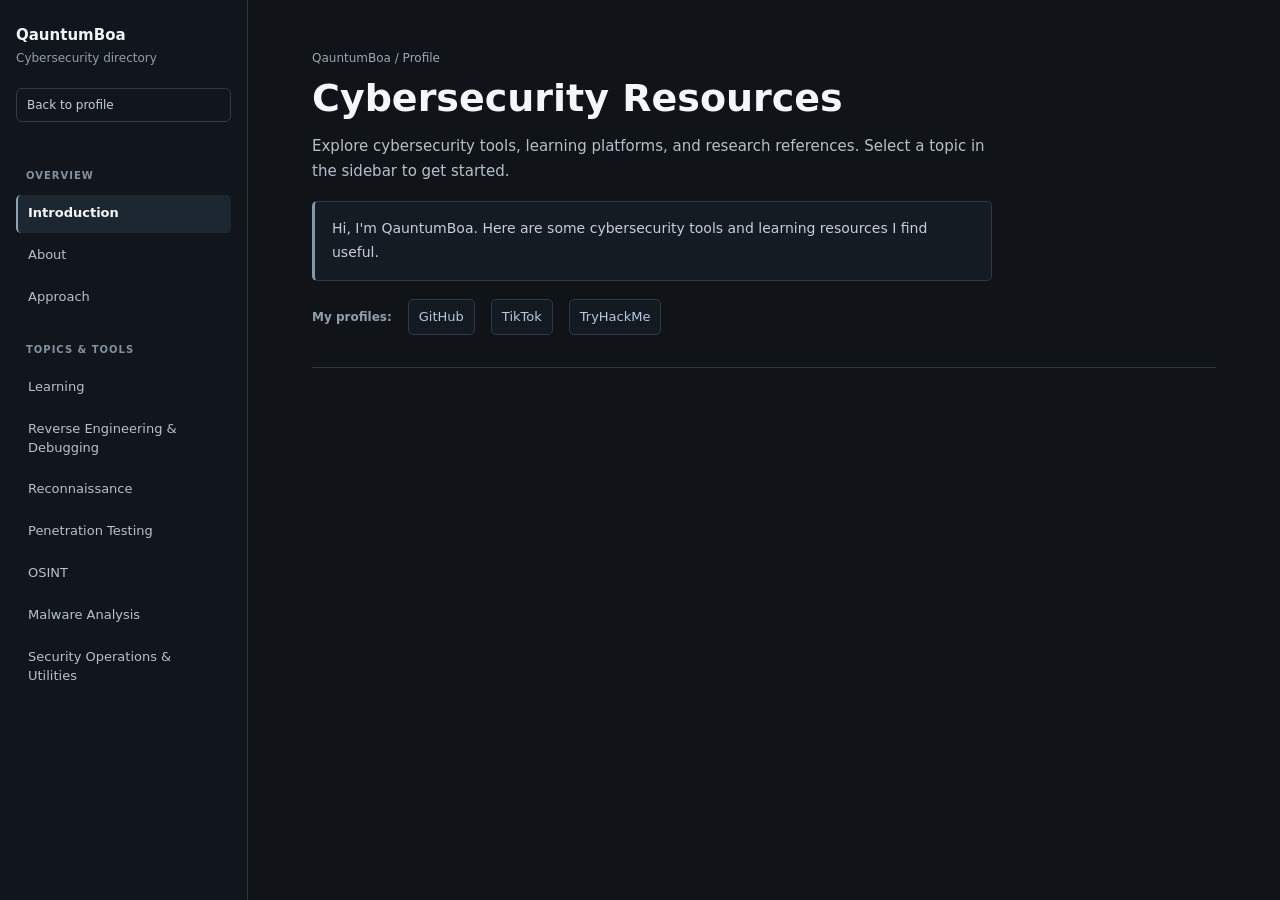
<file: other-information.html>
<!DOCTYPE html>
<html lang="en">
<head>
    <meta charset="UTF-8">
    <meta name="viewport" content="width=device-width, initial-scale=1.0">
    <meta name="theme-color" content="#111820">
    <meta name="description" content="Cybersecurity tools, learning platforms, and research references curated by QauntumBoa.">
    <title>Cybersecurity Resources | QauntumBoa</title>
    <style>
        :root {
            color-scheme: dark;
            font-family: Inter, ui-sans-serif, system-ui, -apple-system, BlinkMacSystemFont, "Segoe UI", sans-serif;
            color: #e5e7eb;
            background: #101419;
        }

        * {
            box-sizing: border-box;
        }

        [hidden] {
            display: none !important;
        }

        .skip-link {
            position: fixed;
            top: 10px;
            left: 10px;
            z-index: 10;
            padding: 10px 12px;
            transform: translateY(-160%);
            border: 1px solid #53677a;
            border-radius: 5px;
            background: #18212a;
            color: #f5f7f9;
            text-decoration: none;
        }

        .skip-link:focus {
            transform: translateY(0);
        }

        body {
            min-height: 100vh;
            min-height: 100dvh;
            margin: 0;
            background: #101419;
        }

        .docs-layout {
            display: grid;
            grid-template-columns: 248px minmax(0, 1fr);
            min-height: 100vh;
            min-height: 100dvh;
            width: min(100%, 1440px);
            margin: 0 auto;
        }

        .docs-sidebar {
            position: sticky;
            top: 0;
            z-index: 2;
            align-self: start;
            height: 100vh;
            height: 100dvh;
            padding: 26px 16px;
            border-right: 1px solid #2b333d;
            background: #11161c;
            overflow-y: auto;
        }

        .sidebar-brand {
            display: block;
            color: #f0f3f6;
            font-size: 15px;
            font-weight: 700;
            text-decoration: none;
        }

        .sidebar-caption {
            margin: 4px 0 20px;
            color: #929eaa;
            font-size: 12px;
        }

        .sidebar-back {
            display: block;
            margin: 0 0 25px;
            padding: 9px 10px;
            border: 1px solid #303b47;
            border-radius: 6px;
            color: #c5d0dc;
            font-size: 12px;
            text-decoration: none;
            transition: background-color 140ms ease, border-color 140ms ease;
        }

        .sidebar-back:hover {
            border-color: #53677a;
            background: #19212a;
            color: #fff;
        }

        .sidebar-label {
            margin: 20px 10px 7px;
            color: #84919e;
            font-size: 10px;
            font-weight: 700;
            letter-spacing: 0.1em;
            text-transform: uppercase;
        }

        .sidebar-nav {
            display: grid;
            gap: 4px;
        }

        .sidebar-nav a {
            display: block;
            min-height: 38px;
            padding: 9px 10px;
            border-left: 2px solid transparent;
            border-radius: 5px;
            color: #b7c1cc;
            font-size: 13px;
            line-height: 1.45;
            text-decoration: none;
            transition: background-color 140ms ease, border-color 140ms ease, color 140ms ease;
        }

        .sidebar-nav a:hover,
        .sidebar-nav a[aria-current="page"] {
            border-left-color: #8ca4b8;
            background: #1d2731;
            color: #f5f7f9;
        }

        .sidebar-nav a[aria-current="page"] {
            font-weight: 600;
        }

        .docs-main {
            width: min(100%, 1060px);
            padding: 48px clamp(28px, 5vw, 72px) 72px;
            margin: 0 auto;
        }

        .page-header {
            padding-bottom: 32px;
            margin-bottom: 32px;
            border-bottom: 1px solid #2d3742;
        }

        .eyebrow {
            margin: 0 0 8px;
            color: #9ba7b3;
            font-size: 12px;
        }

        h1 {
            margin: 0;
            color: #f4f6f8;
            font-size: clamp(30px, 4vw, 38px);
            font-weight: 650;
            line-height: 1.2;
        }

        .page-lead {
            max-width: 680px;
            margin-top: 12px;
            color: #b6c0ca;
            font-size: 15px;
            line-height: 1.7;
        }

        .intro-text-box {
            max-width: 680px;
            padding: 15px 17px;
            margin-top: 16px;
            border: 1px solid #303943;
            border-left: 3px solid #8298aa;
            border-radius: 5px;
            background: #151b22;
            color: #c5ced8;
        }

        .profile-links {
            display: flex;
            flex-wrap: wrap;
            gap: 16px;
            margin-top: 18px;
        }

        .profile-links-label {
            align-self: center;
            color: #929eaa;
            font-size: 12px;
            font-weight: 600;
        }

        .profile-links a,
        .sidebar-nav a,
        .sidebar-back,
        .tool-list a {
            text-underline-offset: 3px;
        }

        .profile-links a {
            display: inline-flex;
            min-height: 36px;
            align-items: center;
            padding: 6px 10px;
            border: 1px solid #303b47;
            border-radius: 5px;
            background: #141a21;
            font-size: 13px;
            text-decoration: none;
            transition: background-color 140ms ease, border-color 140ms ease;
        }

        .profile-links a:hover {
            border-color: #607387;
            background: #1a232c;
        }

        a {
            color: #b6c8e3;
        }

        a:hover {
            color: #f1f5f8;
        }

        a:focus-visible,
        summary:focus-visible {
            outline: 2px solid #8da3b7;
            outline-offset: 3px;
        }

        .overview-grid {
            display: grid;
            grid-template-columns: minmax(0, 1fr);
            gap: 28px;
            margin-bottom: 48px;
        }

        .overview-grid section {
            padding: 18px;
            border: 1px solid #303943;
            border-radius: 6px;
            background: #141a21;
        }

        h2 {
            margin: 0 0 9px;
            color: #e8edf2;
            font-size: 16px;
            font-weight: 650;
        }

        p {
            margin: 0;
            color: #b8c2cc;
            font-size: 14px;
            line-height: 1.7;
        }

        .tool-directory {
            scroll-margin-top: 20px;
        }

        .tools-header {
            margin-bottom: 18px;
        }

        .tools-header h2 {
            margin-bottom: 5px;
            font-size: 22px;
        }

        .tools-intro {
            color: #aeb8c2;
            font-size: 13px;
        }

        .tool-search-group {
            max-width: 560px;
            margin-top: 18px;
        }

        .tool-search-label {
            display: block;
            margin-bottom: 7px;
            color: #c3cdd6;
            font-size: 12px;
            font-weight: 600;
        }

        .tool-search {
            width: 100%;
            min-height: 42px;
            padding: 9px 12px;
            border: 1px solid #3a4652;
            border-radius: 5px;
            background: #12181e;
            color: #e5e7eb;
            font: inherit;
            font-size: 14px;
        }

        .tool-search::placeholder {
            color: #8995a0;
        }

        .tool-search:focus-visible {
            border-color: #8da3b7;
            outline: 2px solid #8da3b7;
            outline-offset: 2px;
        }

        .search-status {
            margin-top: 8px;
            color: #aeb8c2;
            font-size: 12px;
        }

        .tool-category {
            margin: 0 0 8px;
            border: 1px solid #303943;
            border-radius: 5px;
            scroll-margin-top: 24px;
        }

        .tool-category > summary {
            display: flex;
            align-items: center;
            justify-content: space-between;
            gap: 12px;
            min-height: 52px;
            padding: 13px 14px;
            color: #dfe5eb;
            font-size: 15px;
            font-weight: 650;
            cursor: pointer;
            list-style: none;
            transition: background-color 140ms ease, color 140ms ease;
        }

        .tool-category > summary::-webkit-details-marker,
        .tool-subcategory > summary::-webkit-details-marker {
            display: none;
        }

        .tool-category > summary::after,
        .tool-subcategory > summary::after {
            content: "+";
            display: grid;
            flex: 0 0 22px;
            width: 22px;
            height: 22px;
            place-items: center;
            border: 1px solid #46525f;
            border-radius: 4px;
            color: #c4ced8;
            font-size: 14px;
        }

        .tool-category[open] > summary::after,
        .tool-subcategory[open] > summary::after {
            content: "\2212";
        }

        .tool-category:not([open]) > summary:hover {
            background: #171f27;
            color: #fff;
        }

        .tool-category[open] {
            margin: 12px 0;
            padding: 0 14px 14px;
            border: 1px solid #526c80;
            border-radius: 6px;
            background: #17212b;
        }

        .tool-category[open] > summary {
            margin: 0 -14px 8px;
            padding: 15px 14px;
            border-bottom: 1px solid #405365;
            border-radius: 5px 5px 0 0;
            background: #233442;
            color: #f1f5f8;
        }

        .tool-category[open] > summary::after {
            border-color: #70869a;
            background: #2d4353;
        }

        .tool-subcategory {
            margin: 0 0 14px;
            padding: 0 14px;
            border-left: 2px solid #303c48;
        }

        .tool-subcategory:last-child {
            margin-bottom: 0;
        }

        .tool-subcategory > summary {
            display: flex;
            align-items: center;
            justify-content: space-between;
            gap: 10px;
            min-height: 40px;
            padding: 9px 0;
            color: #bcc7d1;
            font-size: 12px;
            font-weight: 650;
            cursor: pointer;
            list-style: none;
            transition: color 140ms ease;
        }

        .tool-subcategory > summary:hover {
            color: #f1f5f8;
        }

        .tool-subcategory[open] {
            border-left-color: #7590a6;
        }

        .tool-subcategory[open] > summary {
            color: #e6edf3;
        }

        .tool-list {
            margin: 0;
            padding: 0 0 2px;
            list-style: none;
        }

        .tool-group + .tool-group {
            padding-top: 8px;
            margin-top: 6px;
            border-top: 1px solid #29333d;
        }

        .tool-group-title {
            padding: 8px 10px 3px;
            margin: 0;
            color: #a4afba;
            font-size: 12px;
            font-weight: 650;
            line-height: 1.4;
        }

        .tool-list li {
            padding: 12px 10px;
            border-top: 1px solid #29333d;
            border-radius: 4px;
        }

        .tool-list li:first-child {
            border-top: 0;
        }

        .tool-list a {
            display: inline-block;
            color: #c4d2df;
            font-size: 14px;
            font-weight: 650;
            text-decoration: none;
        }

        .tool-list a:hover {
            color: #fff;
            text-decoration: underline;
        }

        .tool-list p {
            margin-top: 3px;
            color: #aeb9c3;
            font-size: 13px;
            line-height: 1.6;
        }

        .usage-notice {
            margin-top: 28px;
            padding: 16px 18px;
            border: 1px solid #3b4651;
            border-left: 3px solid #8298aa;
            border-radius: 5px;
            background: #141a21;
        }

        .usage-notice h3 {
            margin: 0 0 5px;
            color: #d7dfe6;
            font-size: 13px;
            font-weight: 650;
        }

        .usage-notice p {
            color: #aeb8c2;
            font-size: 12px;
            line-height: 1.6;
        }

        @media (max-width: 900px) {
            .docs-layout {
                grid-template-columns: 1fr;
            }

            .docs-sidebar {
                position: sticky;
                top: 0;
                z-index: 3;
                display: grid;
                grid-template-columns: minmax(0, 1fr) auto;
                align-items: center;
                height: auto;
                padding: 15px 20px 12px;
                border-right: 0;
                border-bottom: 1px solid #2b333d;
                box-shadow: 0 4px 12px rgb(0 0 0 / 14%);
            }

            .sidebar-caption,
            .sidebar-label {
                display: none;
            }

            .sidebar-brand {
                margin: 0;
            }

            .sidebar-back {
                grid-column: 2;
                grid-row: 1;
                margin: 0;
            }

            .sidebar-nav {
                grid-column: 1 / -1;
                display: flex;
                gap: 5px;
                margin-top: 10px;
                overflow-x: auto;
                padding: 2px 2px 5px;
                overscroll-behavior-x: contain;
                scroll-snap-type: x proximity;
                scrollbar-color: #465563 #11161c;
                scrollbar-width: thin;
            }

            .sidebar-nav a {
                flex: 0 0 auto;
                min-height: 36px;
                scroll-snap-align: start;
                white-space: nowrap;
            }

            .docs-main {
                padding: 32px 28px 52px;
            }

            .tool-category,
            .page-header,
            .overview-grid section {
                scroll-margin-top: 118px;
            }
        }

        @media (max-width: 640px) {
            .docs-main {
                padding: 26px 18px 40px;
            }

            .overview-grid {
                gap: 20px;
                margin-bottom: 36px;
            }

            .tool-category[open] {
                padding: 0 10px 10px;
            }

            .tool-category[open] > summary {
                margin: 0 -10px 7px;
                padding: 14px 10px;
            }

            .tool-subcategory {
                padding: 0 10px;
            }

            .tool-list li {
                padding: 11px 8px;
            }
        }

        @media (prefers-reduced-motion: reduce) {
            *,
            *::before,
            *::after {
                scroll-behavior: auto !important;
                transition-duration: 0.01ms !important;
            }
        }

        @media (max-width: 420px) {
            .docs-sidebar {
                padding-right: 12px;
                padding-left: 12px;
            }

            .sidebar-back {
                padding: 8px;
            }
        }
    </style>
    <noscript>
        <style>
            .overview-grid[hidden] {
                display: grid !important;
            }

            .tool-directory[hidden],
            .tool-category[hidden] {
                display: block !important;
            }

            .tool-search-group,
            .skip-link {
                display: none !important;
            }
        </style>
    </noscript>
</head>
<body>
    <a class="skip-link" href="#main-content">Skip to content</a>
    <div class="docs-layout">
        <aside class="docs-sidebar" aria-label="Page navigation">
            <a class="sidebar-brand" href="index.html">QauntumBoa</a>
            <p class="sidebar-caption">Cybersecurity directory</p>
            <a class="sidebar-back" href="index.html">Back to profile</a>
            <nav class="sidebar-nav" aria-label="Contents">
                <p class="sidebar-label">Overview</p>
                <a href="#overview" aria-current="page">Introduction</a>
                <a href="#about">About</a>
                <a href="#approach">Approach</a>
                <p class="sidebar-label">Topics &amp; Tools</p>
                <a href="#learning">Learning</a>
                <a href="#reverse-engineering">Reverse Engineering &amp; Debugging</a>
                <a href="#reconnaissance">Reconnaissance</a>
                <a href="#pentesting">Penetration Testing</a>
                <a href="#osint">OSINT</a>
                <a href="#malware-analysis">Malware Analysis</a>
                <a href="#other-tools">Security Operations &amp; Utilities</a>
            </nav>
        </aside>

        <main class="docs-main" id="main-content">
            <header class="page-header" id="overview">
                <p class="eyebrow">QauntumBoa / Profile</p>
                <h1>Cybersecurity Resources</h1>
                <p class="page-lead">Explore cybersecurity tools, learning platforms, and research references. Select a topic in the sidebar to get started.</p>
                <p class="intro-text-box">Hi, I'm QauntumBoa. Here are some cybersecurity tools and learning resources I find useful.</p>
                <nav class="profile-links" aria-label="Profile links">
                    <span class="profile-links-label">My profiles:</span>
                    <a href="https://github.com/QauntumBoa" target="_blank" rel="noopener noreferrer">GitHub</a>
                    <a href="https://www.tiktok.com/@fedxed" target="_blank" rel="noopener noreferrer">TikTok</a>
                    <a href="https://tryhackme.com/p/QuantumBoa" target="_blank" rel="noopener noreferrer">TryHackMe</a>
                </nav>
            </header>

            <div class="overview-grid" hidden>
                <section id="about">
                    <h2>About</h2>
                    <p>
                        I'm QauntumBoa, a cybersecurity enthusiast interested in penetration testing,
                        malware analysis, reverse engineering, data analysis, and privacy.
                    </p>
                </section>

                <section id="approach">
                    <h2>Approach</h2>
                    <p>
                        Use these resources only for authorized security work in controlled
                        environments. Respect the agreed scope, privacy, and applicable laws.
                    </p>
                </section>
            </div>

            <section class="tool-directory" id="resources" aria-labelledby="tools-heading" hidden>
            <div class="tools-header">
                <h2 id="tools-heading">Tools &amp; Resources</h2>
                <p class="tools-intro">Search the directory or choose a topic in the sidebar. Expand a subcategory to browse; longer lists are grouped by purpose.</p>
                <div class="tool-search-group" role="search" aria-label="Search cybersecurity resources">
                    <label class="tool-search-label" for="tool-search">Search tools and descriptions</label>
                    <input class="tool-search" id="tool-search" type="search" aria-controls="resources" placeholder="Try a tool name or description">
                    <p class="search-status" id="search-status" role="status" aria-live="polite" hidden></p>
                </div>
            </div>
            <details class="tool-category" id="learning" hidden>
                <summary>Learning</summary>
                <details class="tool-subcategory">
                    <summary>Courses &amp; Guided Learning</summary>
                    <ul class="tool-list">
                        <li>
                            <a href="https://portswigger.net/web-security" target="_blank" rel="noopener noreferrer">Web Security Academy</a>
                            <p>Free web security learning paths with authorized practice labs.</p>
                        </li>
                        <li>
                            <a href="https://academy.hackthebox.com/" target="_blank" rel="noopener noreferrer">Hack The Box Academy</a>
                            <p>Structured cybersecurity courses and hands-on labs.</p>
                        </li>
                        <li>
                            <a href="https://tryhackme.com/" target="_blank" rel="noopener noreferrer">TryHackMe</a>
                            <p>Guided cybersecurity learning rooms and labs.</p>
                        </li>
                        <li>
                            <a href="https://skillsforall.com/" target="_blank" rel="noopener noreferrer">Cisco Skills for All</a>
                            <p>Free introductory courses in networking and cybersecurity.</p>
                        </li>
                        <li>
                            <a href="https://learn.microsoft.com/en-us/training/paths/describe-concepts-of-security-compliance-identity/" target="_blank" rel="noopener noreferrer">Microsoft Learn: Security Fundamentals</a>
                            <p>Microsoft learning path covering foundational security, compliance, and identity concepts.</p>
                        </li>
                        <li>
                            <a href="https://grow.google/certificates/cybersecurity/" target="_blank" rel="noopener noreferrer">Google Cybersecurity Certificate</a>
                            <p>Structured professional training covering security operations and foundational cybersecurity skills.</p>
                        </li>
                        <li>
                            <a href="https://training.fortinet.com/" target="_blank" rel="noopener noreferrer">Fortinet Training Institute</a>
                            <p>Vendor training and learning paths for cybersecurity and network security.</p>
                        </li>
                    </ul>
                </details>
                <details class="tool-subcategory">
                    <summary>Practice Apps &amp; Wargames</summary>
                    <div class="tool-group">
                        <h3 class="tool-group-title">Practice applications</h3>
                        <ul class="tool-list">
                            <li>
                                <a href="https://owasp.org/www-project-juice-shop/" target="_blank" rel="noopener noreferrer">OWASP Juice Shop</a>
                                <p>Intentionally vulnerable application for practice in a lab.</p>
                            </li>
                            <li>
                                <a href="https://owasp.org/www-project-webgoat/" target="_blank" rel="noopener noreferrer">OWASP WebGoat</a>
                                <p>Guided lessons for learning web application security in a safe environment.</p>
                            </li>
                            <li>
                                <a href="https://github.com/OWASP/crAPI" target="_blank" rel="noopener noreferrer">OWASP crAPI</a>
                                <p>Intentionally vulnerable API application for learning and practicing in a controlled lab.</p>
                            </li>
                            <li>
                                <a href="https://github.com/digininja/DVWA" target="_blank" rel="noopener noreferrer">Damn Vulnerable Web Application</a>
                                <p>Deliberately vulnerable web application for isolated security training.</p>
                            </li>
                        </ul>
                    </div>
                    <div class="tool-group">
                        <h3 class="tool-group-title">Challenge and investigation platforms</h3>
                        <ul class="tool-list">
                            <li>
                                <a href="https://picoctf.org/" target="_blank" rel="noopener noreferrer">picoCTF</a>
                                <p>Cybersecurity learning platform with beginner-friendly challenges.</p>
                            </li>
                            <li>
                                <a href="https://overthewire.org/wargames/" target="_blank" rel="noopener noreferrer">OverTheWire</a>
                                <p>Wargames for learning security concepts in dedicated practice environments.</p>
                            </li>
                            <li>
                                <a href="https://pwn.college/" target="_blank" rel="noopener noreferrer">pwn.college</a>
                                <p>University-backed cybersecurity education with hands-on challenges.</p>
                            </li>
                            <li>
                                <a href="https://cyberdefenders.org/" target="_blank" rel="noopener noreferrer">CyberDefenders</a>
                                <p>Blue-team training platform with practical SOC and digital forensics labs.</p>
                            </li>
                        </ul>
                    </div>
                </details>
            </details>

            <details class="tool-category" id="reverse-engineering" hidden>
                <summary>Reverse Engineering &amp; Debugging</summary>
                <details class="tool-subcategory">
                    <summary>Static Analysis &amp; Reverse Engineering</summary>
                    <div class="tool-group">
                        <h3 class="tool-group-title">Disassemblers and reverse-engineering suites</h3>
                        <ul class="tool-list">
                            <li>
                                <a href="https://ghidra-sre.org/" target="_blank" rel="noopener noreferrer">Ghidra</a>
                                <p>Software reverse-engineering framework.</p>
                            </li>
                            <li>
                                <a href="https://hex-rays.com/ida-free/" target="_blank" rel="noopener noreferrer">IDA Free</a>
                                <p>Disassembler for inspecting compiled software.</p>
                            </li>
                            <li>
                                <a href="https://binary.ninja/" target="_blank" rel="noopener noreferrer">Binary Ninja</a>
                                <p>Interactive platform for binary analysis and reverse engineering.</p>
                            </li>
                            <li>
                                <a href="https://rada.re/n/" target="_blank" rel="noopener noreferrer">radare2</a>
                                <p>Open-source toolkit for binary analysis and reverse engineering.</p>
                            </li>
                            <li>
                                <a href="https://cutter.re/" target="_blank" rel="noopener noreferrer">Cutter</a>
                                <p>Open-source graphical interface for reverse engineering.</p>
                            </li>
                            <li>
                                <a href="https://github.com/rizinorg/rizin" target="_blank" rel="noopener noreferrer">Rizin</a>
                                <p>Open-source framework for binary analysis, disassembly, and reverse engineering.</p>
                            </li>
                        </ul>
                    </div>
                    <div class="tool-group">
                        <h3 class="tool-group-title">Program analysis and file identification</h3>
                        <ul class="tool-list">
                            <li>
                                <a href="https://github.com/horsicq/Detect-It-Easy" target="_blank" rel="noopener noreferrer">Detect It Easy</a>
                                <p>Identifies file types and can help recognize compilers, packers, and file signatures.</p>
                            </li>
                            <li>
                                <a href="https://github.com/angr/angr" target="_blank" rel="noopener noreferrer">angr</a>
                                <p>Open-source framework for program analysis and binary reverse engineering.</p>
                            </li>
                        </ul>
                    </div>
                </details>
                <details class="tool-subcategory">
                    <summary>Debuggers</summary>
                    <ul class="tool-list">
                        <li>
                            <a href="https://x64dbg.com/" target="_blank" rel="noopener noreferrer">x64dbg</a>
                            <p>Open-source Windows debugger.</p>
                        </li>
                        <li>
                            <a href="https://sourceware.org/gdb/" target="_blank" rel="noopener noreferrer">GDB</a>
                            <p>GNU debugger for inspecting and troubleshooting programs.</p>
                        </li>
                        <li>
                            <a href="https://lldb.llvm.org/" target="_blank" rel="noopener noreferrer">LLDB</a>
                            <p>Debugger from the LLVM project.</p>
                        </li>
                        <li>
                            <a href="https://learn.microsoft.com/en-us/windows-hardware/drivers/debugger/" target="_blank" rel="noopener noreferrer">WinDbg</a>
                            <p>Microsoft debugger for Windows applications and systems.</p>
                        </li>
                        <li>
                            <a href="https://learn.microsoft.com/en-us/visualstudio/debugger/" target="_blank" rel="noopener noreferrer">Visual Studio Debugger</a>
                            <p>Integrated debugger for diagnosing application behavior.</p>
                        </li>
                        <li>
                            <a href="https://rr-project.org/" target="_blank" rel="noopener noreferrer">rr</a>
                            <p>Record-and-replay debugger for diagnosing Linux applications.</p>
                        </li>
                        <li>
                            <a href="https://github.com/go-delve/delve" target="_blank" rel="noopener noreferrer">Delve</a>
                            <p>Debugger for Go applications and services.</p>
                        </li>
                    </ul>
                </details>
                <details class="tool-subcategory">
                    <summary>Hex &amp; Binary Editors</summary>
                    <ul class="tool-list">
                        <li>
                            <a href="https://mh-nexus.de/en/hxd/" target="_blank" rel="noopener noreferrer">HxD</a>
                            <p>Hex editor for inspecting and editing files and disk data.</p>
                        </li>
                        <li>
                            <a href="https://imhex.werwolv.net/" target="_blank" rel="noopener noreferrer">ImHex</a>
                            <p>Open-source hex editor designed for reverse engineering.</p>
                        </li>
                        <li>
                            <a href="https://www.sweetscape.com/010editor/" target="_blank" rel="noopener noreferrer">010 Editor</a>
                            <p>Professional hex editor with binary templates.</p>
                        </li>
                        <li>
                            <a href="https://apps.kde.org/okteta/" target="_blank" rel="noopener noreferrer">Okteta</a>
                            <p>Hex editor for inspecting and editing binary files.</p>
                        </li>
                        <li>
                            <a href="https://github.com/EUA/wxHexEditor" target="_blank" rel="noopener noreferrer">wxHexEditor</a>
                            <p>Open-source hex editor for large files and disk devices.</p>
                        </li>
                    </ul>
                </details>
                <details class="tool-subcategory">
                    <summary>Digital Forensics</summary>
                    <ul class="tool-list">
                        <li>
                            <a href="https://www.autopsy.com/" target="_blank" rel="noopener noreferrer">Autopsy</a>
                            <p>Digital forensics platform for investigating disk images and evidence.</p>
                        </li>
                        <li>
                            <a href="https://www.sleuthkit.org/" target="_blank" rel="noopener noreferrer">The Sleuth Kit</a>
                            <p>Open-source toolkit for forensic analysis of disk images.</p>
                        </li>
                        <li>
                            <a href="https://www.exterro.com/ftk-imager" target="_blank" rel="noopener noreferrer">FTK Imager</a>
                            <p>Forensic imaging and evidence review utility.</p>
                        </li>
                        <li>
                            <a href="https://github.com/volatilityfoundation/volatility3" target="_blank" rel="noopener noreferrer">Volatility 3</a>
                            <p>Open-source framework for analyzing memory images during digital forensics.</p>
                        </li>
                        <li>
                            <a href="https://github.com/Velocidex/velociraptor" target="_blank" rel="noopener noreferrer">Velociraptor</a>
                            <p>Digital forensics and incident response platform for endpoint investigation.</p>
                        </li>
                        <li>
                            <a href="https://github.com/EricZimmerman/KapeFiles" target="_blank" rel="noopener noreferrer">KAPE Targets and Modules</a>
                            <p>Community-maintained target and module definitions for KAPE forensic collection workflows.</p>
                        </li>
                    </ul>
                </details>
            </details>

            <details class="tool-category" id="reconnaissance" hidden>
                <summary>Reconnaissance</summary>
                <details class="tool-subcategory">
                    <summary>Network Discovery</summary>
                    <div class="tool-group">
                        <h3 class="tool-group-title">Active discovery on authorized networks</h3>
                        <ul class="tool-list">
                            <li>
                                <a href="https://nmap.org/" target="_blank" rel="noopener noreferrer">Nmap</a>
                                <p>Network discovery and auditing tool; use only with permission.</p>
                            </li>
                            <li>
                                <a href="https://github.com/projectdiscovery/naabu" target="_blank" rel="noopener noreferrer">Naabu</a>
                                <p>Port discovery tool for authorized network assessments.</p>
                            </li>
                            <li>
                                <a href="https://github.com/schweikert/fping" target="_blank" rel="noopener noreferrer">fping</a>
                                <p>Command-line utility for checking reachability across authorized network ranges.</p>
                            </li>
                            <li>
                                <a href="https://github.com/royhills/arp-scan" target="_blank" rel="noopener noreferrer">arp-scan</a>
                                <p>Discovers devices on local networks you administer or are authorized to assess.</p>
                            </li>
                        </ul>
                    </div>
                    <div class="tool-group">
                        <h3 class="tool-group-title">Address and network context</h3>
                        <ul class="tool-list">
                            <li>
                                <a href="https://github.com/projectdiscovery/asnmap" target="_blank" rel="noopener noreferrer">ASNmap</a>
                                <p>Maps organization network ranges using ASN information.</p>
                            </li>
                            <li>
                                <a href="https://github.com/projectdiscovery/mapcidr" target="_blank" rel="noopener noreferrer">MapCIDR</a>
                                <p>Utilities for working with CIDR ranges and IP addresses.</p>
                            </li>
                            <li>
                                <a href="https://stat.ripe.net/" target="_blank" rel="noopener noreferrer">RIPEstat</a>
                                <p>Research IP address, routing, and network registration data.</p>
                            </li>
                            <li>
                                <a href="https://ipinfo.io/" target="_blank" rel="noopener noreferrer">IPinfo</a>
                                <p>IP address, network, and ASN context for research.</p>
                            </li>
                        </ul>
                    </div>
                </details>
                <details class="tool-subcategory">
                    <summary>Domain &amp; Certificate Research</summary>
                    <div class="tool-group">
                        <h3 class="tool-group-title">Public records and DNS context</h3>
                        <ul class="tool-list">
                            <li>
                                <a href="https://dnsdumpster.com/" target="_blank" rel="noopener noreferrer">dnsdumpster</a>
                                <p>Domain research tool for discovering related hosts.</p>
                            </li>
                            <li>
                                <a href="https://crt.sh/" target="_blank" rel="noopener noreferrer">crt.sh</a>
                                <p>Search public certificate records for domain research.</p>
                            </li>
                            <li>
                                <a href="https://lookup.icann.org/" target="_blank" rel="noopener noreferrer">ICANN Lookup</a>
                                <p>Look up public domain registration information.</p>
                            </li>
                            <li>
                                <a href="https://dnsviz.net/" target="_blank" rel="noopener noreferrer">DNSViz</a>
                                <p>Visualize DNS configuration and DNSSEC relationships.</p>
                            </li>
                            <li>
                                <a href="https://securitytrails.com/" target="_blank" rel="noopener noreferrer">SecurityTrails</a>
                                <p>Domain and DNS history research for authorized assessments.</p>
                            </li>
                        </ul>
                    </div>
                    <div class="tool-group">
                        <h3 class="tool-group-title">Discovery and validation tools</h3>
                        <ul class="tool-list">
                            <li>
                                <a href="https://github.com/owasp-amass/amass" target="_blank" rel="noopener noreferrer">OWASP Amass</a>
                                <p>Open-source asset discovery and attack-surface mapping; use only within authorized scope.</p>
                            </li>
                            <li>
                                <a href="https://github.com/projectdiscovery/subfinder" target="_blank" rel="noopener noreferrer">Subfinder</a>
                                <p>Passive subdomain discovery for authorized assessments.</p>
                            </li>
                            <li>
                                <a href="https://github.com/projectdiscovery/alterx" target="_blank" rel="noopener noreferrer">AlterX</a>
                                <p>Generates domain variations for authorized asset discovery.</p>
                            </li>
                            <li>
                                <a href="https://github.com/projectdiscovery/shuffledns" target="_blank" rel="noopener noreferrer">ShuffleDNS</a>
                                <p>DNS resolution and wildcard filtering for authorized domain research.</p>
                            </li>
                            <li>
                                <a href="https://github.com/projectdiscovery/dnsx" target="_blank" rel="noopener noreferrer">DNSx</a>
                                <p>Multi-purpose DNS query and resolution toolkit.</p>
                            </li>
                            <li>
                                <a href="https://github.com/elceef/dnstwist" target="_blank" rel="noopener noreferrer">dnstwist</a>
                                <p>Identifies lookalike domains that may pose phishing or brand-abuse risks.</p>
                            </li>
                            <li>
                                <a href="https://github.com/Findomain/Findomain" target="_blank" rel="noopener noreferrer">Findomain</a>
                                <p>Domain discovery tool for mapping assets within an authorized scope.</p>
                            </li>
                        </ul>
                    </div>
                </details>
                <details class="tool-subcategory">
                    <summary>Internet-Facing Asset Search</summary>
                    <ul class="tool-list">
                        <li>
                            <a href="https://search.censys.io/" target="_blank" rel="noopener noreferrer">Censys Search</a>
                            <p>Search public internet-facing asset data for authorized research.</p>
                        </li>
                        <li>
                            <a href="https://www.shodan.io/" target="_blank" rel="noopener noreferrer">Shodan</a>
                            <p>Search engine for internet-connected devices; stay within authorized scope.</p>
                        </li>
                        <li>
                            <a href="https://www.binaryedge.io/" target="_blank" rel="noopener noreferrer">BinaryEdge</a>
                            <p>Internet asset intelligence for authorized security research.</p>
                        </li>
                        <li>
                            <a href="https://github.com/projectdiscovery/uncover" target="_blank" rel="noopener noreferrer">Uncover</a>
                            <p>Searches supported internet asset search services for authorized research.</p>
                        </li>
                        <li>
                            <a href="https://www.greynoise.io/" target="_blank" rel="noopener noreferrer">GreyNoise</a>
                            <p>Provides context on internet background noise and observed scanning activity.</p>
                        </li>
                        <li>
                            <a href="https://www.zoomeye.ai/" target="_blank" rel="noopener noreferrer">ZoomEye</a>
                            <p>Searches internet-facing asset data for authorized security research.</p>
                        </li>
                    </ul>
                </details>
                <details class="tool-subcategory">
                    <summary>Cloud &amp; Asset Data Sources</summary>
                    <ul class="tool-list">
                        <li>
                            <a href="https://github.com/projectdiscovery/cloudlist" target="_blank" rel="noopener noreferrer">Cloudlist</a>
                            <p>Lists assets from configured cloud providers.</p>
                        </li>
                        <li>
                            <a href="https://github.com/projectdiscovery/chaos-client" target="_blank" rel="noopener noreferrer">Chaos</a>
                            <p>Client for querying ProjectDiscovery's internet-wide asset data.</p>
                        </li>
                        <li>
                            <a href="https://steampipe.io/" target="_blank" rel="noopener noreferrer">Steampipe</a>
                            <p>Queries cloud and infrastructure inventory through a consistent SQL interface.</p>
                        </li>
                        <li>
                            <a href="https://github.com/cartography-cncf/cartography" target="_blank" rel="noopener noreferrer">Cartography</a>
                            <p>Maps cloud and infrastructure relationships to support security inventory and analysis.</p>
                        </li>
                    </ul>
                </details>
                <details class="tool-subcategory">
                    <summary>Web Discovery &amp; Crawling</summary>
                    <ul class="tool-list">
                        <li>
                            <a href="https://github.com/projectdiscovery/katana" target="_blank" rel="noopener noreferrer">Katana</a>
                            <p>Web crawling framework for mapping authorized web assets.</p>
                        </li>
                        <li>
                            <a href="https://github.com/hakluke/hakrawler" target="_blank" rel="noopener noreferrer">hakrawler</a>
                            <p>Web crawler for discovering links and endpoints on authorized sites.</p>
                        </li>
                        <li>
                            <a href="https://github.com/jaeles-project/gospider" target="_blank" rel="noopener noreferrer">Gospider</a>
                            <p>Web spider for mapping pages and links within an approved assessment scope.</p>
                        </li>
                    </ul>
                </details>
                <details class="tool-subcategory">
                    <summary>Asset Enrichment</summary>
                    <ul class="tool-list">
                        <li>
                            <a href="https://github.com/projectdiscovery/httpx" target="_blank" rel="noopener noreferrer">httpx (ProjectDiscovery)</a>
                            <p>HTTP toolkit for gathering web service details from authorized targets.</p>
                        </li>
                        <li>
                            <a href="https://github.com/projectdiscovery/tlsx" target="_blank" rel="noopener noreferrer">Tlsx</a>
                            <p>Collects TLS certificate and connection metadata.</p>
                        </li>
                        <li>
                            <a href="https://github.com/projectdiscovery/cdncheck" target="_blank" rel="noopener noreferrer">CDNCheck</a>
                            <p>Identifies CDN and related network-provider information for a host or IP.</p>
                        </li>
                        <li>
                            <a href="https://www.wappalyzer.com/" target="_blank" rel="noopener noreferrer">Wappalyzer</a>
                            <p>Identifies technologies used by websites for inventory and security research.</p>
                        </li>
                        <li>
                            <a href="https://github.com/urbanadventurer/WhatWeb" target="_blank" rel="noopener noreferrer">WhatWeb</a>
                            <p>Identifies web technologies on sites you own or are authorized to assess.</p>
                        </li>
                    </ul>
                </details>
                <details class="tool-subcategory">
                    <summary>Web &amp; Historical Research</summary>
                    <ul class="tool-list">
                        <li>
                            <a href="https://web.archive.org/" target="_blank" rel="noopener noreferrer">Wayback Machine</a>
                            <p>Explore archived versions of publicly available webpages.</p>
                        </li>
                        <li>
                            <a href="https://urlscan.io/" target="_blank" rel="noopener noreferrer">urlscan.io</a>
                            <p>Review webpage behavior and resources; check scan visibility before submitting URLs.</p>
                        </li>
                        <li>
                            <a href="https://commoncrawl.org/" target="_blank" rel="noopener noreferrer">Common Crawl</a>
                            <p>Open web crawl archive for historical and research use.</p>
                        </li>
                        <li>
                            <a href="https://github.com/lc/gau" target="_blank" rel="noopener noreferrer">gau</a>
                            <p>Collects publicly indexed historical URLs for authorized asset research.</p>
                        </li>
                        <li>
                            <a href="https://github.com/xnl-h4ck3r/waymore" target="_blank" rel="noopener noreferrer">Waymore</a>
                            <p>Finds archived URLs and content for scoped web research.</p>
                        </li>
                    </ul>
                </details>
            </details>

            <details class="tool-category" id="pentesting" hidden>
                <summary>Penetration Testing</summary>
                <details class="tool-subcategory">
                    <summary>Web Application Testing</summary>
                    <div class="tool-group">
                        <h3 class="tool-group-title">Testing tools</h3>
                        <ul class="tool-list">
                            <li>
                                <a href="https://portswigger.net/burp" target="_blank" rel="noopener noreferrer">Burp Suite</a>
                                <p>Web application testing toolkit from PortSwigger.</p>
                            </li>
                            <li>
                                <a href="https://www.zaproxy.org/" target="_blank" rel="noopener noreferrer">OWASP ZAP</a>
                                <p>Open-source web application testing proxy and scanner.</p>
                            </li>
                            <li>
                                <a href="https://github.com/projectdiscovery/proxify" target="_blank" rel="noopener noreferrer">Proxify</a>
                                <p>HTTP/S proxy for capturing and inspecting authorized test traffic.</p>
                            </li>
                            <li>
                                <a href="https://caido.io/" target="_blank" rel="noopener noreferrer">Caido</a>
                                <p>Web application security testing platform for authorized assessments.</p>
                            </li>
                            <li>
                                <a href="https://mitmproxy.org/" target="_blank" rel="noopener noreferrer">mitmproxy</a>
                                <p>Open-source proxy for inspecting and testing HTTP traffic in authorized environments.</p>
                            </li>
                        </ul>
                    </div>
                    <div class="tool-group">
                        <h3 class="tool-group-title">Guides and standards</h3>
                        <ul class="tool-list">
                            <li>
                                <a href="https://owasp.org/www-project-web-security-testing-guide/" target="_blank" rel="noopener noreferrer">OWASP Testing Guide</a>
                                <p>Reference for planned, authorized web assessments.</p>
                            </li>
                            <li>
                                <a href="https://owasp.org/www-project-application-security-verification-standard/" target="_blank" rel="noopener noreferrer">OWASP ASVS</a>
                                <p>Security requirements and verification guidance for web applications.</p>
                            </li>
                            <li>
                                <a href="https://cheatsheetseries.owasp.org/" target="_blank" rel="noopener noreferrer">OWASP Cheat Sheet Series</a>
                                <p>Practical, vetted guidance for application security.</p>
                            </li>
                            <li>
                                <a href="https://owasp.org/www-project-api-security/" target="_blank" rel="noopener noreferrer">OWASP API Security</a>
                                <p>Guidance and risk references for authorized API assessments.</p>
                            </li>
                        </ul>
                    </div>
                </details>
                <details class="tool-subcategory">
                    <summary>Out-of-Band Testing</summary>
                    <ul class="tool-list">
                        <li>
                            <a href="https://github.com/projectdiscovery/interactsh" target="_blank" rel="noopener noreferrer">Interactsh</a>
                            <p>Open-source client and server for observing out-of-band interactions during authorized testing.</p>
                        </li>
                        <li>
                            <a href="https://portswigger.net/burp/documentation/collaborator" target="_blank" rel="noopener noreferrer">Burp Collaborator</a>
                            <p>Out-of-band testing service integrated with Burp Suite for authorized assessments.</p>
                        </li>
                        <li>
                            <a href="https://canarytokens.org/" target="_blank" rel="noopener noreferrer">Canarytokens</a>
                            <p>Creates detection tokens for monitoring activity on systems and files you control.</p>
                        </li>
                    </ul>
                </details>
                <details class="tool-subcategory">
                    <summary>Vulnerability Scanning</summary>
                    <div class="tool-group">
                        <h3 class="tool-group-title">Web and network services</h3>
                        <ul class="tool-list">
                            <li>
                                <a href="https://docs.projectdiscovery.io/tools/nuclei/overview" target="_blank" rel="noopener noreferrer">Nuclei</a>
                                <p>Template-based scanner for authorized assets and lab environments.</p>
                            </li>
                            <li>
                                <a href="https://testssl.sh/" target="_blank" rel="noopener noreferrer">testssl.sh</a>
                                <p>Checks TLS/SSL configurations on systems you are authorized to assess.</p>
                            </li>
                            <li>
                                <a href="https://greenbone.github.io/docs/latest/" target="_blank" rel="noopener noreferrer">Greenbone Community Edition</a>
                                <p>Open-source vulnerability management and scanning for authorized assets.</p>
                            </li>
                            <li>
                                <a href="https://www.tenable.com/products/nessus" target="_blank" rel="noopener noreferrer">Nessus</a>
                                <p>Tenable vulnerability scanner for systems you are authorized to assess.</p>
                            </li>
                            <li>
                                <a href="https://github.com/wapiti-scanner/wapiti" target="_blank" rel="noopener noreferrer">Wapiti</a>
                                <p>Web application scanner for identifying common issues on authorized targets.</p>
                            </li>
                        </ul>
                    </div>
                    <div class="tool-group">
                        <h3 class="tool-group-title">Containers, software and configuration</h3>
                        <ul class="tool-list">
                            <li>
                                <a href="https://github.com/aquasecurity/trivy" target="_blank" rel="noopener noreferrer">Trivy</a>
                                <p>Scans containers, filesystems, and infrastructure for vulnerabilities and misconfigurations.</p>
                            </li>
                            <li>
                                <a href="https://github.com/anchore/grype" target="_blank" rel="noopener noreferrer">Grype</a>
                                <p>Scans container images, filesystems, and SBOMs for known vulnerabilities.</p>
                            </li>
                            <li>
                                <a href="https://github.com/quay/clair" target="_blank" rel="noopener noreferrer">Clair</a>
                                <p>Analyzes container images for known vulnerabilities.</p>
                            </li>
                            <li>
                                <a href="https://github.com/future-architect/vuls" target="_blank" rel="noopener noreferrer">Vuls</a>
                                <p>Agentless vulnerability scanner for assessing software on authorized systems.</p>
                            </li>
                            <li>
                                <a href="https://github.com/OpenSCAP/openscap" target="_blank" rel="noopener noreferrer">OpenSCAP</a>
                                <p>Tools for security configuration assessment and compliance scanning.</p>
                            </li>
                            <li>
                                <a href="https://owasp.org/www-project-dependency-check/" target="_blank" rel="noopener noreferrer">OWASP Dependency-Check</a>
                                <p>Identify known vulnerabilities in software dependencies.</p>
                            </li>
                            <li>
                                <a href="https://github.com/google/osv-scanner" target="_blank" rel="noopener noreferrer">OSV-Scanner</a>
                                <p>Finds known vulnerabilities in open-source project dependencies using OSV data.</p>
                            </li>
                            <li>
                                <a href="https://github.com/RetireJS/retire.js" target="_blank" rel="noopener noreferrer">Retire.js</a>
                                <p>Detects known vulnerabilities in JavaScript libraries used by your applications.</p>
                            </li>
                        </ul>
                    </div>
                </details>
                <details class="tool-subcategory">
                    <summary>Secure Code &amp; Supply Chain</summary>
                    <ul class="tool-list">
                        <li>
                            <a href="https://semgrep.dev/docs/" target="_blank" rel="noopener noreferrer">Semgrep</a>
                            <p>Static analysis for finding security issues and enforcing code-quality rules.</p>
                        </li>
                        <li>
                            <a href="https://github.com/bridgecrewio/checkov" target="_blank" rel="noopener noreferrer">Checkov</a>
                            <p>Checks infrastructure-as-code and cloud configurations for security misconfigurations.</p>
                        </li>
                        <li>
                            <a href="https://dependencytrack.org/" target="_blank" rel="noopener noreferrer">Dependency-Track</a>
                            <p>Analyzes software components and SBOMs to help manage supply-chain risk.</p>
                        </li>
                        <li>
                            <a href="https://codeql.github.com/docs/" target="_blank" rel="noopener noreferrer">CodeQL</a>
                            <p>Code analysis platform for identifying security issues in source repositories.</p>
                        </li>
                        <li>
                            <a href="https://github.com/gitleaks/gitleaks" target="_blank" rel="noopener noreferrer">Gitleaks</a>
                            <p>Detects credentials and other sensitive values accidentally committed to repositories.</p>
                        </li>
                    </ul>
                </details>
                <details class="tool-subcategory">
                    <summary>Vulnerability Research</summary>
                    <ul class="tool-list">
                        <li>
                            <a href="https://www.exploit-db.com/" target="_blank" rel="noopener noreferrer">Exploit Database</a>
                            <p>Public archive of vulnerability research and proof-of-concept references.</p>
                        </li>
                        <li>
                            <a href="https://nvd.nist.gov/" target="_blank" rel="noopener noreferrer">NIST National Vulnerability Database</a>
                            <p>Official vulnerability records and related security references.</p>
                        </li>
                        <li>
                            <a href="https://www.cisa.gov/known-exploited-vulnerabilities-catalog" target="_blank" rel="noopener noreferrer">CISA Known Exploited Vulnerabilities Catalog</a>
                            <p>Authoritative catalog to help prioritize vulnerability remediation.</p>
                        </li>
                        <li>
                            <a href="https://www.cve.org/" target="_blank" rel="noopener noreferrer">CVE Program</a>
                            <p>Common identifiers and records for publicly disclosed vulnerabilities.</p>
                        </li>
                        <li>
                            <a href="https://github.com/projectdiscovery/cvemap" target="_blank" rel="noopener noreferrer">CVEMap</a>
                            <p>Command-line interface for searching and exploring vulnerability data.</p>
                        </li>
                        <li>
                            <a href="https://osv.dev/" target="_blank" rel="noopener noreferrer">OSV.dev</a>
                            <p>Open vulnerability database and query service for open-source software.</p>
                        </li>
                        <li>
                            <a href="https://www.first.org/epss/" target="_blank" rel="noopener noreferrer">EPSS</a>
                            <p>Model and data for estimating the likelihood that a published vulnerability will be exploited.</p>
                        </li>
                    </ul>
                </details>
                <details class="tool-subcategory">
                    <summary>Assessment Reporting</summary>
                    <ul class="tool-list">
                        <li>
                            <a href="https://www.defectdojo.com/" target="_blank" rel="noopener noreferrer">DefectDojo</a>
                            <p>Platform for organizing and tracking security assessment findings.</p>
                        </li>
                        <li>
                            <a href="https://dradis.com/ce/" target="_blank" rel="noopener noreferrer">Dradis Community Edition</a>
                            <p>Collaborative platform for organizing assessment evidence and reports.</p>
                        </li>
                        <li>
                            <a href="https://github.com/projectdiscovery/notify" target="_blank" rel="noopener noreferrer">Notify</a>
                            <p>Routes tool output and alerts to configured notification services.</p>
                        </li>
                        <li>
                            <a href="https://github.com/infobyte/faraday" target="_blank" rel="noopener noreferrer">Faraday</a>
                            <p>Collaborative vulnerability management and assessment reporting platform.</p>
                        </li>
                        <li>
                            <a href="https://sysreptor.com/" target="_blank" rel="noopener noreferrer">SysReptor</a>
                            <p>Platform for creating and managing professional security assessment reports.</p>
                        </li>
                    </ul>
                </details>
            </details>

            <details class="tool-category" id="osint" hidden>
                <summary>OSINT</summary>
                <details class="tool-subcategory">
                    <summary>Image Research &amp; Metadata</summary>
                    <ul class="tool-list">
                        <li>
                            <a href="https://exiftool.org/" target="_blank" rel="noopener noreferrer">ExifTool</a>
                            <p>Read and inspect metadata in image, audio, and video files.</p>
                        </li>
                        <li>
                            <a href="https://tineye.com/" target="_blank" rel="noopener noreferrer">TinEye</a>
                            <p>Reverse image search for checking where an image appears online.</p>
                        </li>
                        <li>
                            <a href="https://www.invid-project.eu/tools-and-services/invid-verification-plugin/" target="_blank" rel="noopener noreferrer">InVID-WeVerify</a>
                            <p>Tools for verifying images and videos in journalism and research.</p>
                        </li>
                        <li>
                            <a href="https://29a.ch/photo-forensics/" target="_blank" rel="noopener noreferrer">Forensically</a>
                            <p>Browser-based tools for examining image authenticity and metadata.</p>
                        </li>
                        <li>
                            <a href="https://lens.google/" target="_blank" rel="noopener noreferrer">Google Lens</a>
                            <p>Visual search tool for finding related images and publicly available context.</p>
                        </li>
                        <li>
                            <a href="https://www.bing.com/visualsearch" target="_blank" rel="noopener noreferrer">Bing Visual Search</a>
                            <p>Searches for visually similar images and related public information.</p>
                        </li>
                    </ul>
                </details>
                <details class="tool-subcategory">
                    <summary>Open-Source Research</summary>
                    <ul class="tool-list">
                        <li>
                            <a href="https://bellingcat.gitbook.io/toolkit" target="_blank" rel="noopener noreferrer">Bellingcat Toolkit</a>
                            <p>Open-source research resources for verification and journalism.</p>
                        </li>
                        <li>
                            <a href="https://osintframework.com/" target="_blank" rel="noopener noreferrer">OSINT Framework</a>
                            <p>Curated directory of publicly available research resources.</p>
                        </li>
                        <li>
                            <a href="https://github.com/laramies/theHarvester" target="_blank" rel="noopener noreferrer">theHarvester</a>
                            <p>Collects publicly available organization-related data for scoped research.</p>
                        </li>
                        <li>
                            <a href="https://www.maltego.com/graph/" target="_blank" rel="noopener noreferrer">Maltego Graph</a>
                            <p>Visual link-analysis platform for exploring relationships in research data.</p>
                        </li>
                        <li>
                            <a href="https://github.com/lanmaster53/recon-ng" target="_blank" rel="noopener noreferrer">Recon-ng</a>
                            <p>Modular framework for conducting scoped, open-source intelligence research.</p>
                        </li>
                        <li>
                            <a href="https://github.com/smicallef/spiderfoot" target="_blank" rel="noopener noreferrer">SpiderFoot</a>
                            <p>Automates collection and correlation of public information for authorized research.</p>
                        </li>
                    </ul>
                </details>
                <details class="tool-subcategory">
                    <summary>Geospatial Research</summary>
                    <ul class="tool-list">
                        <li>
                            <a href="https://earth.google.com/web/" target="_blank" rel="noopener noreferrer">Google Earth</a>
                            <p>Explore maps and satellite imagery for location research.</p>
                        </li>
                        <li>
                            <a href="https://www.openstreetmap.org/" target="_blank" rel="noopener noreferrer">OpenStreetMap</a>
                            <p>Community-maintained map data for geographic research.</p>
                        </li>
                        <li>
                            <a href="https://worldview.earthdata.nasa.gov/" target="_blank" rel="noopener noreferrer">NASA Worldview</a>
                            <p>Browse public satellite imagery and Earth observation data.</p>
                        </li>
                        <li>
                            <a href="https://browser.dataspace.copernicus.eu/" target="_blank" rel="noopener noreferrer">Copernicus Browser</a>
                            <p>Explore open satellite imagery from the European Copernicus programme.</p>
                        </li>
                        <li>
                            <a href="https://qgis.org/" target="_blank" rel="noopener noreferrer">QGIS</a>
                            <p>Open-source geographic information system for analyzing and visualizing spatial data.</p>
                        </li>
                        <li>
                            <a href="https://openaerialmap.org/" target="_blank" rel="noopener noreferrer">OpenAerialMap</a>
                            <p>Open collection of aerial imagery for geographic research and mapping.</p>
                        </li>
                    </ul>
                </details>
                <details class="tool-subcategory">
                    <summary>Public Records &amp; Organizations</summary>
                    <ul class="tool-list">
                        <li>
                            <a href="https://opencorporates.com/" target="_blank" rel="noopener noreferrer">OpenCorporates</a>
                            <p>Search public company and corporate registry information.</p>
                        </li>
                        <li>
                            <a href="https://aleph.occrp.org/" target="_blank" rel="noopener noreferrer">OCCRP Aleph</a>
                            <p>Investigative research platform for public-interest records.</p>
                        </li>
                        <li>
                            <a href="https://offshoreleaks.icij.org/" target="_blank" rel="noopener noreferrer">ICIJ Offshore Leaks Database</a>
                            <p>Search public-interest reporting data about offshore entities.</p>
                        </li>
                        <li>
                            <a href="https://www.sec.gov/edgar/search/" target="_blank" rel="noopener noreferrer">SEC EDGAR</a>
                            <p>Search official public filings from companies and other registrants.</p>
                        </li>
                        <li>
                            <a href="https://www.opensanctions.org/" target="_blank" rel="noopener noreferrer">OpenSanctions</a>
                            <p>Search structured public data about sanctions, entities, and politically exposed persons.</p>
                        </li>
                    </ul>
                </details>
            </details>

            <details class="tool-category" id="malware-analysis" hidden>
                <summary>Malware Analysis</summary>
                <details class="tool-subcategory">
                    <summary>Online Analysis Services</summary>
                    <ul class="tool-list">
                        <li>
                            <a href="https://www.virustotal.com/" target="_blank" rel="noopener noreferrer">VirusTotal</a>
                            <p>Analyze files and URLs with multiple security scanners.</p>
                        </li>
                        <li>
                            <a href="https://any.run/" target="_blank" rel="noopener noreferrer">ANY.RUN</a>
                            <p>Interactive sandbox for observing suspicious files in a controlled environment.</p>
                        </li>
                        <li>
                            <a href="https://www.hybrid-analysis.com/" target="_blank" rel="noopener noreferrer">Hybrid Analysis</a>
                            <p>Automated malware analysis and sandbox reports.</p>
                        </li>
                        <li>
                            <a href="https://www.joesecurity.org/" target="_blank" rel="noopener noreferrer">Joe Sandbox</a>
                            <p>Automated malware analysis and sandbox service.</p>
                        </li>
                        <li>
                            <a href="https://tria.ge/" target="_blank" rel="noopener noreferrer">Triage</a>
                            <p>Online malware analysis sandbox; review submission and sharing settings before uploading samples.</p>
                        </li>
                        <li>
                            <a href="https://metadefender.opswat.com/" target="_blank" rel="noopener noreferrer">MetaDefender Cloud</a>
                            <p>Cloud-based file and URL analysis; check privacy terms before submitting sensitive material.</p>
                        </li>
                    </ul>
                </details>
                <details class="tool-subcategory">
                    <summary>Local Analysis Tools</summary>
                    <ul class="tool-list">
                        <li>
                            <a href="https://remnux.org/" target="_blank" rel="noopener noreferrer">REMnux</a>
                            <p>Linux toolkit for malware analysis and reverse engineering.</p>
                        </li>
                        <li>
                            <a href="https://virustotal.github.io/yara/" target="_blank" rel="noopener noreferrer">YARA</a>
                            <p>Tool for identifying and classifying files using pattern rules.</p>
                        </li>
                        <li>
                            <a href="https://github.com/mandiant/flare-vm" target="_blank" rel="noopener noreferrer">FLARE-VM</a>
                            <p>Mandiant toolkit for setting up a Windows malware-analysis environment.</p>
                        </li>
                        <li>
                            <a href="https://github.com/mandiant/capa" target="_blank" rel="noopener noreferrer">capa</a>
                            <p>Identifies capabilities in executable files to support static malware analysis.</p>
                        </li>
                        <li>
                            <a href="https://github.com/mandiant/flare-floss" target="_blank" rel="noopener noreferrer">FLOSS</a>
                            <p>Extracts strings from binaries to support malware analysis.</p>
                        </li>
                        <li>
                            <a href="https://github.com/VirusTotal/yara-x" target="_blank" rel="noopener noreferrer">YARA-X</a>
                            <p>Modern engine for writing and running rules to identify patterns in files.</p>
                        </li>
                        <li>
                            <a href="https://github.com/hasherezade/pe-bear" target="_blank" rel="noopener noreferrer">PE-bear</a>
                            <p>Portable executable inspection tool for static analysis of Windows binaries.</p>
                        </li>
                    </ul>
                </details>
                <details class="tool-subcategory">
                    <summary>Sandbox Frameworks</summary>
                    <ul class="tool-list">
                        <li>
                            <a href="https://github.com/kevoreilly/CAPEv2" target="_blank" rel="noopener noreferrer">CAPE Sandbox</a>
                            <p>Automated malware analysis sandbox for controlled, isolated environments.</p>
                        </li>
                        <li>
                            <a href="https://github.com/tklengyel/drakvuf" target="_blank" rel="noopener noreferrer">DRAKVUF</a>
                            <p>Agentless malware analysis framework for isolated virtual machines.</p>
                        </li>
                        <li>
                            <a href="https://github.com/panda-re/panda" target="_blank" rel="noopener noreferrer">PANDA</a>
                            <p>Platform for dynamic analysis and replay-based investigation in controlled environments.</p>
                        </li>
                    </ul>
                </details>
            </details>

            <details class="tool-category" id="other-tools" hidden>
                <summary>Security Operations &amp; Utilities</summary>
                <details class="tool-subcategory">
                    <summary>Data &amp; Network Analysis</summary>
                    <ul class="tool-list">
                        <li>
                            <a href="https://gchq.github.io/CyberChef/" target="_blank" rel="noopener noreferrer">CyberChef</a>
                            <p>Browser-based data encoding, decoding, and transformation.</p>
                        </li>
                        <li>
                            <a href="https://www.wireshark.org/" target="_blank" rel="noopener noreferrer">Wireshark</a>
                            <p>Network protocol analyzer for troubleshooting and learning.</p>
                        </li>
                        <li>
                            <a href="https://zeek.org/" target="_blank" rel="noopener noreferrer">Zeek</a>
                            <p>Open-source network traffic analysis and security monitoring platform.</p>
                        </li>
                        <li>
                            <a href="https://www.tcpdump.org/" target="_blank" rel="noopener noreferrer">tcpdump</a>
                            <p>Command-line packet capture and analysis utility for authorized network troubleshooting.</p>
                        </li>
                        <li>
                            <a href="https://arkime.com/" target="_blank" rel="noopener noreferrer">Arkime</a>
                            <p>Open-source platform for indexing and investigating network packet data.</p>
                        </li>
                    </ul>
                </details>
                <details class="tool-subcategory">
                    <summary>Threat Detection &amp; Defense</summary>
                    <div class="tool-group">
                        <h3 class="tool-group-title">Frameworks and detection rules</h3>
                        <ul class="tool-list">
                            <li>
                                <a href="https://attack.mitre.org/" target="_blank" rel="noopener noreferrer">MITRE ATT&amp;CK</a>
                                <p>Knowledge base of adversary behaviors and defenses.</p>
                            </li>
                            <li>
                                <a href="https://sigmahq.io/" target="_blank" rel="noopener noreferrer">Sigma</a>
                                <p>Open detection-rule format for security monitoring.</p>
                            </li>
                            <li>
                                <a href="https://d3fend.mitre.org/" target="_blank" rel="noopener noreferrer">MITRE D3FEND</a>
                                <p>Knowledge base of defensive techniques and countermeasures.</p>
                            </li>
                        </ul>
                    </div>
                    <div class="tool-group">
                        <h3 class="tool-group-title">Monitoring and response platforms</h3>
                        <ul class="tool-list">
                            <li>
                                <a href="https://suricata.io/" target="_blank" rel="noopener noreferrer">Suricata</a>
                                <p>Open-source network threat detection and intrusion prevention engine.</p>
                            </li>
                            <li>
                                <a href="https://wazuh.com/" target="_blank" rel="noopener noreferrer">Wazuh</a>
                                <p>Open-source platform for security monitoring, threat detection, and incident response.</p>
                            </li>
                            <li>
                                <a href="https://github.com/osquery/osquery" target="_blank" rel="noopener noreferrer">osquery</a>
                                <p>Endpoint monitoring and analytics platform with a SQL-based interface.</p>
                            </li>
                            <li>
                                <a href="https://falco.org/" target="_blank" rel="noopener noreferrer">Falco</a>
                                <p>Cloud-native runtime threat detection for hosts and container environments.</p>
                            </li>
                            <li>
                                <a href="https://www.snort.org/" target="_blank" rel="noopener noreferrer">Snort</a>
                                <p>Network intrusion detection and prevention system for monitoring protected environments.</p>
                            </li>
                            <li>
                                <a href="https://www.elastic.co/security" target="_blank" rel="noopener noreferrer">Elastic Security</a>
                                <p>Security analytics and threat detection capabilities for enterprise environments.</p>
                            </li>
                        </ul>
                    </div>
                </details>
                <details class="tool-subcategory">
                    <summary>Threat Intelligence</summary>
                    <ul class="tool-list">
                        <li>
                            <a href="https://www.misp-project.org/" target="_blank" rel="noopener noreferrer">MISP</a>
                            <p>Open-source platform for organizing and sharing threat intelligence.</p>
                        </li>
                        <li>
                            <a href="https://github.com/OpenCTI-Platform/opencti" target="_blank" rel="noopener noreferrer">OpenCTI</a>
                            <p>Open-source platform for managing and connecting cyber threat intelligence.</p>
                        </li>
                        <li>
                            <a href="https://otx.alienvault.com/" target="_blank" rel="noopener noreferrer">AlienVault OTX</a>
                            <p>Community platform for sharing and researching threat intelligence indicators.</p>
                        </li>
                        <li>
                            <a href="https://threatfox.abuse.ch/" target="_blank" rel="noopener noreferrer">ThreatFox</a>
                            <p>Community threat intelligence database for researching indicators of compromise.</p>
                        </li>
                    </ul>
                </details>
                <details class="tool-subcategory">
                    <summary>Utilities &amp; Workflow</summary>
                    <ul class="tool-list">
                        <li>
                            <a href="https://github.com/projectdiscovery/pdtm" target="_blank" rel="noopener noreferrer">PDTM</a>
                            <p>Manager for installing and maintaining ProjectDiscovery's open-source tools.</p>
                        </li>
                        <li>
                            <a href="https://github.com/projectdiscovery/aix" target="_blank" rel="noopener noreferrer">AIx</a>
                            <p>Command-line client for interacting with large language model APIs.</p>
                        </li>
                        <li>
                            <a href="https://github.com/projectdiscovery/simplehttpserver" target="_blank" rel="noopener noreferrer">SimpleHTTPServer</a>
                            <p>Lightweight Go-based HTTP server utility.</p>
                        </li>
                        <li>
                            <a href="https://jqlang.org/" target="_blank" rel="noopener noreferrer">jq</a>
                            <p>Command-line JSON processor for inspecting and transforming structured data.</p>
                        </li>
                        <li>
                            <a href="https://github.com/mikefarah/yq" target="_blank" rel="noopener noreferrer">yq</a>
                            <p>Command-line processor for YAML, JSON, XML, and related structured data.</p>
                        </li>
                    </ul>
                </details>
            </details>

            <aside class="usage-notice" aria-label="Responsible use and privacy">
                <h3>Responsible use and privacy</h3>
                <p>Only assess systems you own or are explicitly authorized to test. Before submitting files, URLs, or other sensitive data to a public service, review its privacy and data-retention policies.</p>
            </aside>
            </section>
        </main>
    </div>
    <script>
        const sidebarNav = document.querySelector(".sidebar-nav");
        const pageHeader = document.querySelector(".page-header");
        const overviewGrid = document.querySelector(".overview-grid");
        const toolDirectory = document.querySelector(".tool-directory");
        const toolsHeading = document.querySelector("#tools-heading");
        const toolSearch = document.querySelector("#tool-search");
        const searchStatus = document.querySelector("#search-status");
        const overviewSections = overviewGrid
            ? [...overviewGrid.querySelectorAll("section")]
            : [];
        const toolCategories = toolDirectory
            ? [...toolDirectory.querySelectorAll(":scope > details.tool-category")]
            : [];
        let activeCategory = null;

        function setActiveSidebarLink(target) {
            if (!sidebarNav) return;

            sidebarNav.querySelectorAll("a[aria-current='page']").forEach((activeLink) => {
                activeLink.removeAttribute("aria-current");
            });

            if (!target) return;

            const activeLink = [...sidebarNav.querySelectorAll("a[href^='#']")]
                .find((link) => link.hash === `#${target.id}`);
            if (activeLink) {
                activeLink.setAttribute("aria-current", "page");
            }
        }

        function resetSearchResults() {
            toolCategories.forEach((category) => {
                category.hidden = true;
                category.open = false;
                category.querySelectorAll(":scope > details.tool-subcategory").forEach((subcategory) => {
                    subcategory.hidden = false;
                    subcategory.open = false;
                    subcategory.querySelectorAll(".tool-group").forEach((group) => {
                        group.hidden = false;
                    });
                    subcategory.querySelectorAll(".tool-list li").forEach((item) => {
                        item.hidden = false;
                    });
                });
            });

            if (searchStatus) {
                searchStatus.hidden = true;
                searchStatus.textContent = "";
            }
        }

        function showSidebarTarget(target) {
            if (!sidebarNav || !pageHeader || !overviewGrid || !toolDirectory) return;
            if (!(target instanceof HTMLElement)) return;

            const isCategory = toolCategories.includes(target);
            if (target !== pageHeader && !overviewSections.includes(target) && !isCategory) return;

            activeCategory = isCategory ? target : null;
            if (toolSearch) {
                toolSearch.value = "";
            }
            resetSearchResults();

            overviewGrid.hidden = true;
            toolDirectory.hidden = true;
            overviewSections.forEach((section) => {
                section.hidden = true;
            });
            toolCategories.forEach((category) => {
                category.hidden = true;
            });

            if (overviewSections.includes(target)) {
                overviewGrid.hidden = false;
                target.hidden = false;
            } else if (isCategory) {
                toolDirectory.hidden = false;
                target.hidden = false;
                target.open = true;
                const categoryTitle = target.querySelector(":scope > summary");
                if (toolsHeading && categoryTitle) {
                    toolsHeading.textContent = categoryTitle.textContent.trim();
                }
            } else if (toolsHeading) {
                toolsHeading.textContent = "Tools & Resources";
            }

            setActiveSidebarLink(target);
            requestAnimationFrame(() => {
                target.scrollIntoView({ block: "start" });
            });
        }

        if (sidebarNav) {
            sidebarNav.addEventListener("click", (event) => {
                if (!(event.target instanceof Element)) return;

                const link = event.target.closest("a[href^='#']");
                if (!(link instanceof HTMLAnchorElement)) return;

                showSidebarTarget(document.getElementById(link.hash.slice(1)));
            });

            const initialLink = [...sidebarNav.querySelectorAll("a[href^='#']")]
                .find((link) => link.hash === window.location.hash);
            if (initialLink) {
                showSidebarTarget(document.getElementById(initialLink.hash.slice(1)));
            }
        }

        window.addEventListener("hashchange", () => {
            if (!sidebarNav) return;

            const target = window.location.hash
                ? document.getElementById(window.location.hash.slice(1))
                : pageHeader;
            if (target) {
                showSidebarTarget(target);
            }
        });

        if (toolSearch && searchStatus && toolDirectory && toolsHeading) {
            toolSearch.addEventListener("input", () => {
                const query = toolSearch.value.trim().toLowerCase();

                if (!query) {
                    resetSearchResults();
                    if (activeCategory) {
                        activeCategory.hidden = false;
                        activeCategory.open = true;
                        const categoryTitle = activeCategory.querySelector(":scope > summary");
                        if (categoryTitle) {
                            toolsHeading.textContent = categoryTitle.textContent.trim();
                        }
                    } else {
                        toolsHeading.textContent = "Tools & Resources";
                    }
                    setActiveSidebarLink(activeCategory);
                    return;
                }

                let resultCount = 0;
                let matchingCategoryCount = 0;

                toolCategories.forEach((category) => {
                    let categoryResultCount = 0;
                    category.querySelectorAll(":scope > details.tool-subcategory").forEach((subcategory) => {
                        let subcategoryResultCount = 0;
                        subcategory.querySelectorAll(".tool-list li").forEach((item) => {
                            const matches = item.textContent.toLowerCase().includes(query);
                            item.hidden = !matches;
                            if (matches) subcategoryResultCount += 1;
                        });
                        subcategory.querySelectorAll(".tool-group").forEach((group) => {
                            group.hidden = !group.querySelector(".tool-list li:not([hidden])");
                        });

                        subcategory.hidden = subcategoryResultCount === 0;
                        subcategory.open = subcategoryResultCount > 0;
                        categoryResultCount += subcategoryResultCount;
                    });

                    category.hidden = categoryResultCount === 0;
                    category.open = categoryResultCount > 0;
                    if (categoryResultCount > 0) {
                        matchingCategoryCount += 1;
                        resultCount += categoryResultCount;
                    }
                });

                overviewGrid.hidden = true;
                toolDirectory.hidden = false;
                toolsHeading.textContent = "Search results";
                searchStatus.hidden = false;
                searchStatus.textContent = resultCount === 0
                    ? `No matches for "${query}".`
                    : `${resultCount} match${resultCount === 1 ? "" : "es"} in ${matchingCategoryCount} categor${matchingCategoryCount === 1 ? "y" : "ies"}.`;
                setActiveSidebarLink(null);
            });
        }
    </script>
</body>
</html>
</file>
